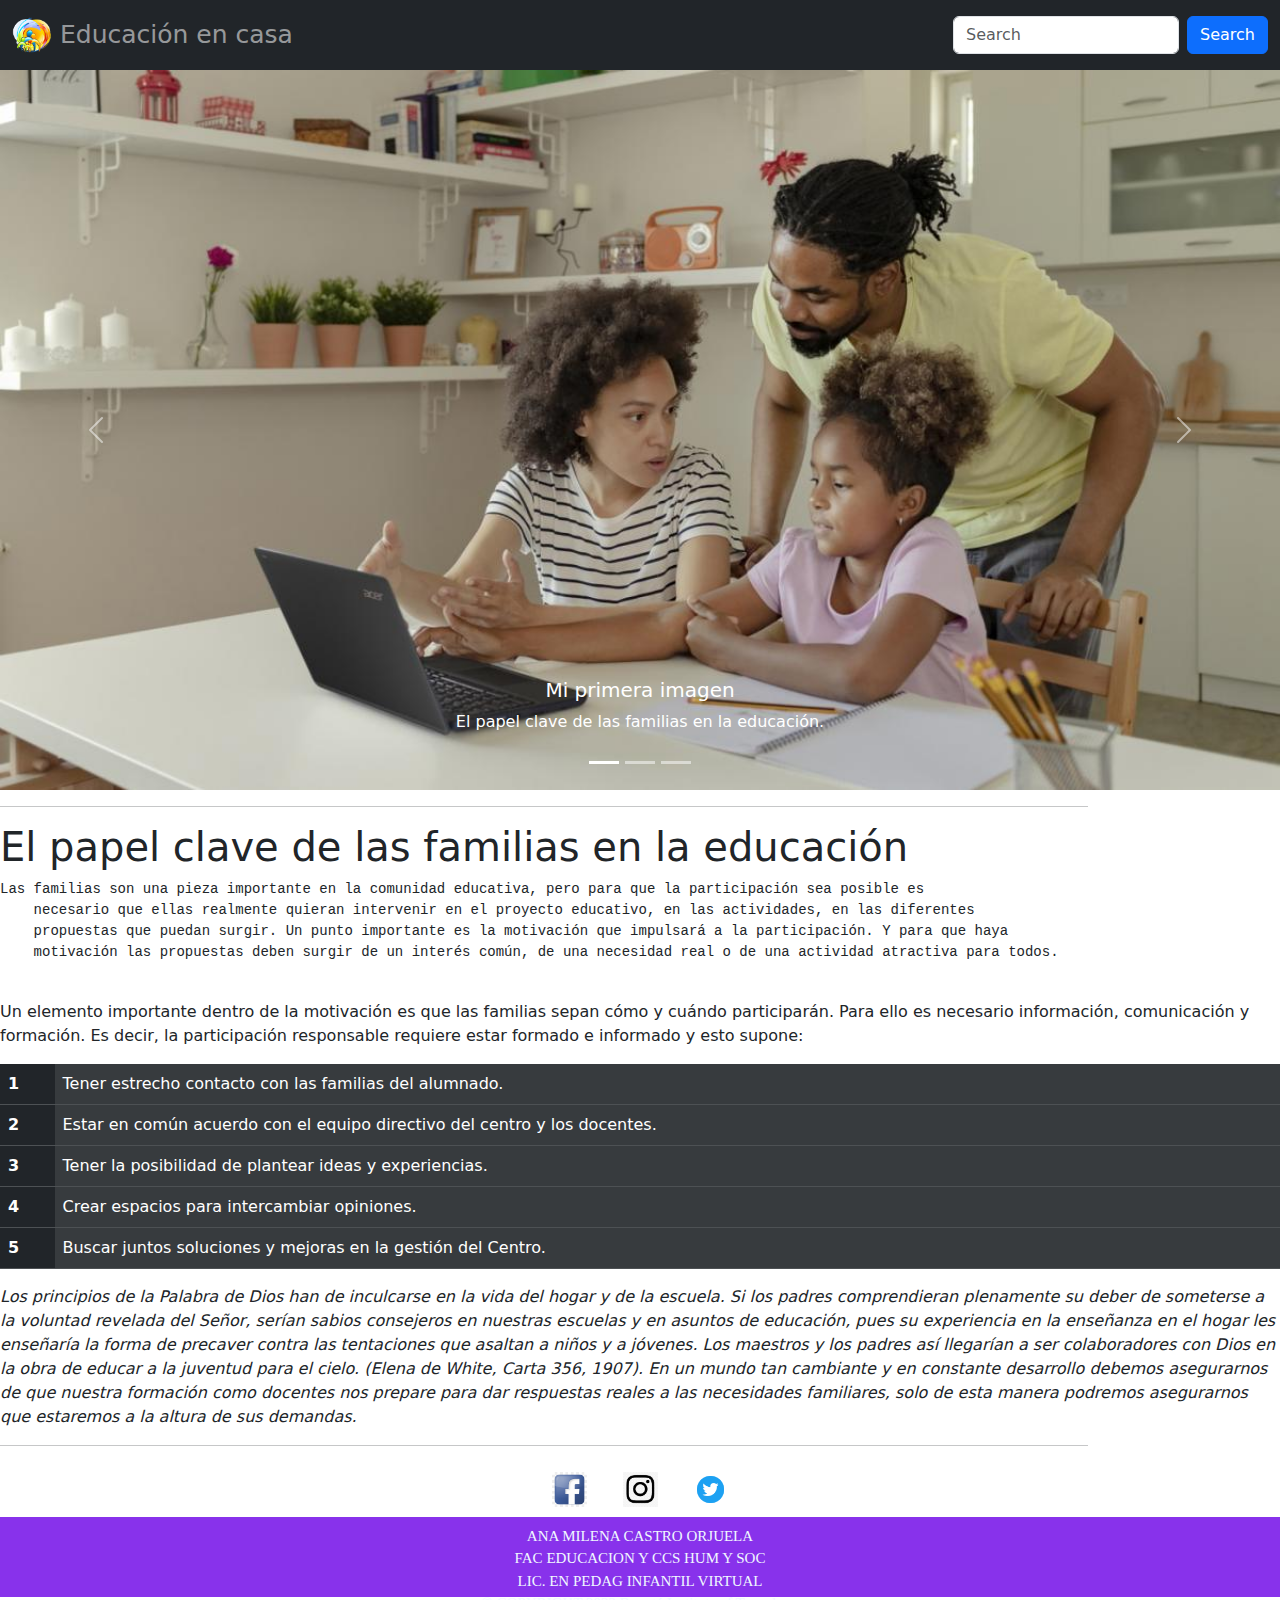
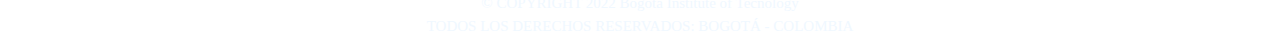
<file: index.html>
<!DOCTYPE html>
<html lang="en">

<head>
  <meta charset="UTF-8">
  <meta http-equiv="X-UA-Compatible" content="IE=edge">
  <meta name="viewport" content="width=device-width, initial-scale=1.0">
  <title>Document</title>
  <link rel="stylesheet" href="css/estilo.css">
  <link href="https://cdn.jsdelivr.net/npm/bootstrap@5.1.3/dist/css/bootstrap.min.css" rel="stylesheet">
  <link href="https://cdn.jsdelivr.net/npm/bootstrap@5.1.3/dist/css/bootstrap.min.css" rel="stylesheet"
    integrity="sha384-1BmE4kWBq78iYhFldvKuhfTAU6auU8tT94WrHftjDbrCEXSU1oBoqyl2QvZ6jIW3" crossorigin="anonymous">

</head>

<body>

  <nav class="navbar navbar-expand-sm navbar-dark bg-dark">
    <div class="container-fluid">
      <img src="img/familia.png" alt="Logo" style="width:40px;" class="rounded-pill">
      <button class="navbar-toggler" type="button" data-bs-toggle="collapse" data-bs-target="#mynavbar">
        <span class="navbar-toggler-icon"></span>
      </button>
      <div class="collapse navbar-collapse" id="mynavbar">
        <ul class="navbar-nav me-auto">
          <li class="nav-item">
            <a id="tMenu" class="nav-link" href="educacion.html">Educación en casa</a>
          </li>
        </ul>
        <form class="d-flex">
          <input class="form-control me-2" type="text" placeholder="Search">
          <button class="btn btn-primary" type="button">Search</button>
        </form>
      </div>
    </div>
  </nav>

  <div id="carouselExampleCaptions" class="carousel slide" data-bs-ride="carousel">
    <div class="carousel-indicators">
      <button type="button" data-bs-target="#carouselExampleCaptions" data-bs-slide-to="0" class="active"
        aria-current="true" aria-label="Slide 1"></button>
      <button type="button" data-bs-target="#carouselExampleCaptions" data-bs-slide-to="1"
        aria-label="Slide 2"></button>
      <button type="button" data-bs-target="#carouselExampleCaptions" data-bs-slide-to="2"
        aria-label="Slide 3"></button>
    </div>
    <div class="carousel-inner">
      <div class="carousel-item active">
        <img src="img/familia1.jpeg" class="d-block w-100" alt="...">
        <div class="carousel-caption d-none d-md-block">
          <h5>Mi primera imagen</h5>
          <p>El papel clave de las familias en la educación.</p>
        </div>
      </div>
      <div class="carousel-item">
        <img src="img/familia2.jpg" class="d-block w-100" alt="...">
        <div class="carousel-caption d-none d-md-block">
          <h5>Mi Segunda imagen</h5>
          <p>El papel clave de las familias en la educación.</p>
        </div>
      </div>
      <div class="carousel-item">
        <img src="img/familia3.jpg" class="d-block w-100" alt="...">
        <div class="carousel-caption d-none d-md-block">
          <h5>Mi tercera imagen</h5>
          <p>El papel clave de las familias en la educación.</p>
        </div>
      </div>
    </div>
    <button class="carousel-control-prev" type="button" data-bs-target="#carouselExampleCaptions" data-bs-slide="prev">
      <span class="carousel-control-prev-icon" aria-hidden="true"></span>
      <span class="visually-hidden">Previous</span>
    </button>
    <button class="carousel-control-next" type="button" data-bs-target="#carouselExampleCaptions" data-bs-slide="next">
      <span class="carousel-control-next-icon" aria-hidden="true"></span>
      <span class="visually-hidden">Next</span>
    </button>
  </div>

  <hr width="85%" color="green">
  <h1>El papel clave de las familias en la educación</h1>

  <pre>Las familias son una pieza importante en la comunidad educativa, pero para que la participación sea posible es 
    necesario que ellas realmente quieran intervenir en el proyecto educativo, en las actividades, en las diferentes 
    propuestas que puedan surgir. Un punto importante es la motivación que impulsará a la participación. Y para que haya 
    motivación las propuestas deben surgir de un interés común, de una necesidad real o de una actividad atractiva para todos.
    </pre>

  <p>Un elemento importante dentro de la motivación es que las familias sepan cómo y cuándo participarán.
    Para ello es necesario información, comunicación y formación.

    Es decir, la participación responsable requiere estar formado e informado y esto supone:
  </p>
  <table class="table table-dark">
    <tbody>
      <tr>
        <th scope="row">1</th>
        <td colspan="2" class="table-active">Tener estrecho contacto con las familias del alumnado.</td>
      </tr>
      <tr>
        <th scope="row">2</th>
        <td colspan="2" class="table-active">Estar en común acuerdo con el equipo directivo del centro y los docentes.</td>
      </tr>
      <tr>
        <th scope="row">3</th>
        <td colspan="2" class="table-active">Tener la posibilidad de plantear ideas y experiencias.</td>
      </tr>
      <tr>
        <th scope="row">4</th>
        <td colspan="2" class="table-active">Crear espacios para intercambiar opiniones.</td>
      </tr>
      <tr>
        <th scope="row">5</th>
        <td colspan="2" class="table-active">Buscar juntos soluciones y mejoras en la gestión del Centro.</td>
      </tr>
    </tbody>
  </table>

  <i>Los principios de la Palabra de Dios han de inculcarse en la vida del hogar y de la escuela. Si los padres
    comprendieran plenamente su deber de someterse a la voluntad revelada del Señor, serían sabios consejeros en
    nuestras escuelas y en asuntos de educación, pues su experiencia en la enseñanza en el hogar les enseñaría la forma
    de precaver contra las tentaciones que asaltan a niños y a jóvenes. Los maestros y los padres así llegarían a ser
    colaboradores con Dios en la obra de educar a la juventud para el cielo. (Elena de White, Carta 356, 1907).
  </i>
  <i>
    En un mundo tan cambiante y en constante desarrollo debemos asegurarnos de que nuestra formación como docentes nos
    prepare para dar respuestas reales a las necesidades familiares, solo de esta manera podremos asegurarnos que
    estaremos a la altura de sus demandas.
  </i>

  <footer>
    <hr width="85%" color="green">
    <div class="iconosredes">

      <div class="ajustesiconos">
        <a target="_blank" href="https://es-la.facebook.com/"><img class="imagenicono" src="img/face.jpg"></a>
      </div>

      <div class="ajustesiconos">
        <a target="_blank" href="https://twitter.com/?lang=es"><img class="imagenicono" src="img/insta.jpg"></a>
      </div>

      <div class="ajustesiconos">
        <a target="_blank" href="https://www.instagram.com/?hl=es-la"><img class="imagenicono" src="img/twt.png"
            onclick="return confirmacion()"></a>
      </div>

    </div>

    <div class="textofooter">
      <p>
        ANA MILENA CASTRO ORJUELA<br>
        FAC EDUCACION Y CCS HUM Y SOC<br>
        LIC. EN PEDAG INFANTIL VIRTUAL<br>
        © COPYRIGHT 2022 Bogotá Institute of Tecnology<br>
        TODOS LOS DERECHOS RESERVADOS: BOGOTÁ - COLOMBIA
    </p>
    </div>
  </footer>

  <script src="js/script.js"></script>
  <script src="https://cdn.jsdelivr.net/npm/bootstrap@5.1.3/dist/js/bootstrap.bundle.min.js"></script>
  <script src="https://cdn.jsdelivr.net/npm/bootstrap@5.1.3/dist/js/bootstrap.bundle.min.js"
    integrity="sha384-ka7Sk0Gln4gmtz2MlQnikT1wXgYsOg+OMhuP+IlRH9sENBO0LRn5q+8nbTov4+1p"
    crossorigin="anonymous"></script>
  <script src="https://cdn.jsdelivr.net/npm/@popperjs/core@2.10.2/dist/umd/popper.min.js"
    integrity="sha384-7+zCNj/IqJ95wo16oMtfsKbZ9ccEh31eOz1HGyDuCQ6wgnyJNSYdrPa03rtR1zdB"
    crossorigin="anonymous"></script>
  <script src="https://cdn.jsdelivr.net/npm/bootstrap@5.1.3/dist/js/bootstrap.min.js"
    integrity="sha384-QJHtvGhmr9XOIpI6YVutG+2QOK9T+ZnN4kzFN1RtK3zEFEIsxhlmWl5/YESvpZ13"
    crossorigin="anonymous"></script>


</body>

</html>
</file>
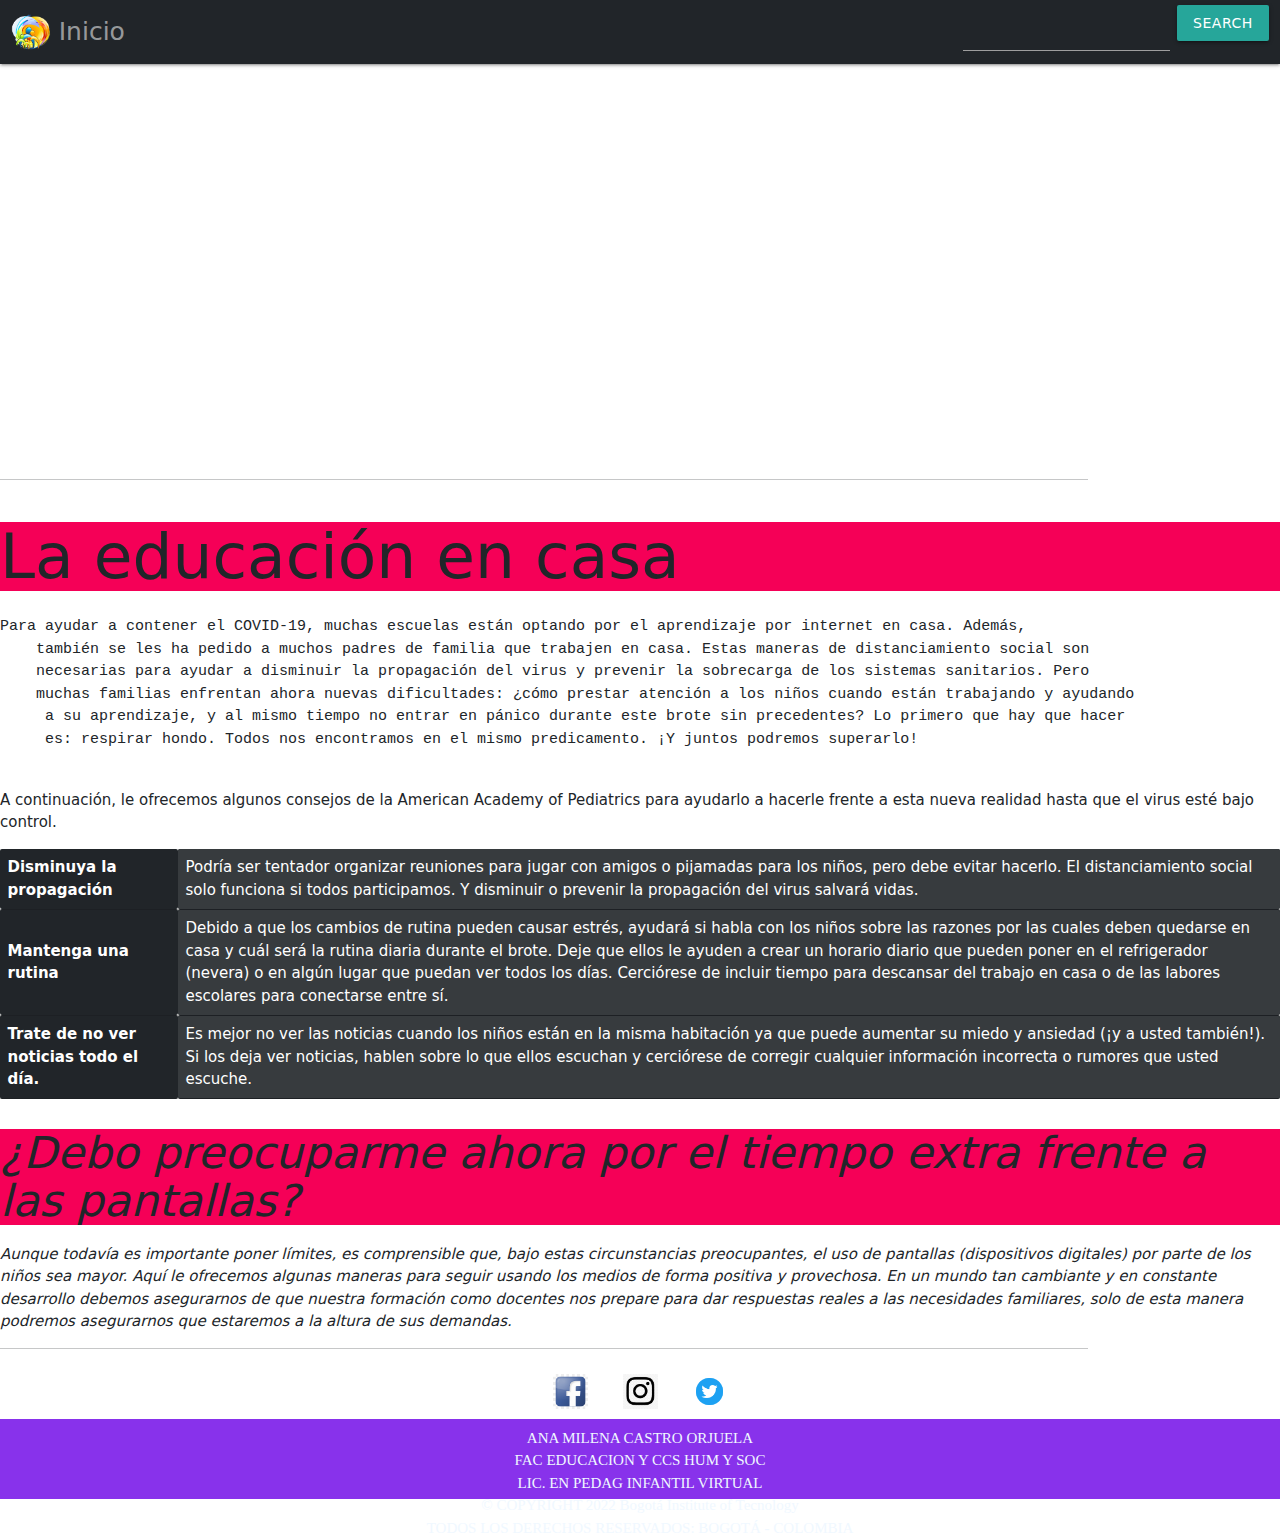
<file: educacion.html>
<!DOCTYPE html>
<html lang="en">

<head>
  <meta charset="UTF-8">
  <meta http-equiv="X-UA-Compatible" content="IE=edge">
  <meta name="viewport" content="width=device-width, initial-scale=1.0">
  <title>Document</title>
  <link rel="stylesheet" href="css/estilo.css">
  <link href="https://cdn.jsdelivr.net/npm/bootstrap@5.1.3/dist/css/bootstrap.min.css" rel="stylesheet">
  <link href="https://cdn.jsdelivr.net/npm/bootstrap@5.1.3/dist/css/bootstrap.min.css" rel="stylesheet"
    integrity="sha384-1BmE4kWBq78iYhFldvKuhfTAU6auU8tT94WrHftjDbrCEXSU1oBoqyl2QvZ6jIW3" crossorigin="anonymous">
  <!-- Compiled and minified CSS -->
  <link rel="stylesheet" href="https://cdnjs.cloudflare.com/ajax/libs/materialize/1.0.0/css/materialize.min.css">
  <!--Import Google Icon Font-->
  <link href="https://fonts.googleapis.com/icon?family=Material+Icons" rel="stylesheet">

</head>

<body>

  <nav class="navbar navbar-expand-sm navbar-dark bg-dark">
    <div class="container-fluid">
      <img src="img/familia.png" alt="Logo" style="width:40px;" class="rounded-pill">
      <button class="navbar-toggler" type="button" data-bs-toggle="collapse" data-bs-target="#mynavbar">
        <span class="navbar-toggler-icon"></span>
      </button>
      <div class="collapse navbar-collapse" id="mynavbar">
        <ul class="navbar-nav me-auto">
          <li class="nav-item">
            <a id="tMenu" class="nav-link" href="index.html">Inicio</a>
          </li>
        </ul>
        <form class="d-flex">
          <input class="form-control me-2" type="text" placeholder="Search">
          <button class="btn btn-primary" type="button">Search</button>
        </form>
      </div>
    </div>
  </nav>

  <div id="carouselExampleCaptions" class="carousel slide" data-bs-ride="carousel">
    <div class="carousel-indicators">
      <button type="button" data-bs-target="#carouselExampleCaptions" data-bs-slide-to="0" class="active"
        aria-current="true" aria-label="Slide 1"></button>
      <button type="button" data-bs-target="#carouselExampleCaptions" data-bs-slide-to="1"
        aria-label="Slide 2"></button>
      <button type="button" data-bs-target="#carouselExampleCaptions" data-bs-slide-to="2"
        aria-label="Slide 3"></button>
    </div>
    <div class="carousel-inner">
      <div class="carousel-item active">
        <img src="img/familia1.jpeg" class="d-block w-100" alt="...">
        <div class="carousel-caption d-none d-md-block">
          <h5>Mi primera imagen</h5>
          <p>El papel clave de las familias en la educación.</p>
        </div>
      </div>
      <div class="carousel-item">
        <img src="img/familia2.jpg" class="d-block w-100" alt="...">
        <div class="carousel-caption d-none d-md-block">
          <h5>Mi Segunda imagen</h5>
          <p>El papel clave de las familias en la educación.</p>
        </div>
      </div>
      <div class="carousel-item">
        <img src="img/familia3.jpg" class="d-block w-100" alt="...">
        <div class="carousel-caption d-none d-md-block">
          <h5>Mi tercera imagen</h5>
          <p>El papel clave de las familias en la educación.</p>
        </div>
      </div>
    </div>
    <button class="carousel-control-prev" type="button" data-bs-target="#carouselExampleCaptions" data-bs-slide="prev">
      <span class="carousel-control-prev-icon" aria-hidden="true"></span>
      <span class="visually-hidden">Previous</span>
    </button>
    <button class="carousel-control-next" type="button" data-bs-target="#carouselExampleCaptions" data-bs-slide="next">
      <span class="carousel-control-next-icon" aria-hidden="true"></span>
      <span class="visually-hidden">Next</span>
    </button>
  </div>

  <hr width="85%" color="green">
  <h1 class="#f50057 pink accent-3">La educación en casa</h1>

  <pre>Para ayudar a contener el COVID-19, muchas escuelas están optando por el aprendizaje por internet en casa. Además,    
    también se les ha pedido a muchos padres de familia que trabajen en casa. Estas maneras de distanciamiento social son 
    necesarias para ayudar a disminuir la propagación del virus y prevenir la sobrecarga de los sistemas sanitarios. Pero 
    muchas familias enfrentan ahora nuevas dificultades: ¿cómo prestar atención a los niños cuando están trabajando y ayudando
     a su aprendizaje, y al mismo tiempo no entrar en pánico durante este brote sin precedentes? Lo primero que hay que hacer 
     es: respirar hondo. Todos nos encontramos en el mismo predicamento. ¡Y juntos podremos superarlo! 
    </pre>

  <p>A continuación, le ofrecemos algunos consejos de la American Academy of Pediatrics para ayudarlo a hacerle
    frente a esta nueva realidad hasta que el virus esté bajo control.
  </p>
  <table class="table table-dark">
    <tbody>
      <tr>
        <th scope="row">Disminuya la propagación</th>
        <td colspan="2" class="table-active">Podría ser tentador organizar reuniones para jugar con amigos o pijamadas
          para los niños,
          pero debe evitar hacerlo. El distanciamiento social solo funciona si todos participamos. Y disminuir o
          prevenir la
          propagación del virus salvará vidas.
        </td>
      </tr>
      <tr>
        <th scope="row">Mantenga una rutina</th>
        <td colspan="2" class="table-active">Debido a que los cambios de rutina pueden causar estrés, ayudará si habla
          con los niños sobre las razones por las cuales deben quedarse en casa y cuál será la rutina diaria durante el
          brote. Deje que ellos le ayuden a crear un horario diario que pueden poner en el refrigerador (nevera) o en
          algún lugar que puedan ver todos los días. Cerciórese de incluir tiempo para descansar del trabajo en casa o
          de las labores escolares para conectarse entre sí.
        </td>
      </tr>
      <tr>
        <th scope="row">Trate de no ver noticias todo el día. </th>
        <td colspan="2" class="table-active">Es mejor no ver las noticias cuando los niños están en la misma habitación
          ya que puede aumentar su miedo y ansiedad (¡y a usted también!). Si los deja ver noticias, hablen sobre lo que
          ellos escuchan y cerciórese de corregir cualquier información incorrecta o rumores que usted escuche.</td>
      </tr>

    </tbody>
  </table>

  <i>
    <h3 class="#f50057 pink accent-3">¿Debo preocuparme ahora por el tiempo extra frente a las pantallas?</h3>
    Aunque todavía es importante poner límites, es comprensible que, bajo estas circunstancias preocupantes, el uso de
    pantallas (dispositivos digitales) por parte de los niños sea mayor. Aquí le ofrecemos algunas maneras para seguir
    usando los medios de forma positiva y provechosa.
  </i>
  <i>
    En un mundo tan cambiante y en constante desarrollo debemos asegurarnos de que nuestra formación como docentes nos
    prepare para dar respuestas reales a las necesidades familiares, solo de esta manera podremos asegurarnos que
    estaremos a la altura de sus demandas.
  </i>

  <footer>
    <hr width="85%" color="green">
    <div class="iconosredes">

      <div class="ajustesiconos">
        <a target="_blank" href="https://es-la.facebook.com/"><img class="imagenicono" src="img/face.jpg"></a>
      </div>

      <div class="ajustesiconos">
        <a target="_blank" href="https://twitter.com/?lang=es"><img class="imagenicono" src="img/insta.jpg"></a>
      </div>

      <div class="ajustesiconos">
        <a target="_blank" href="https://www.instagram.com/?hl=es-la"><img class="imagenicono" src="img/twt.png"
            onclick="return confirmacion()"></a>
      </div>

    </div>

    <div class="textofooter">
      <p>
        ANA MILENA CASTRO ORJUELA<br>
        FAC EDUCACION Y CCS HUM Y SOC<br>
        LIC. EN PEDAG INFANTIL VIRTUAL<br>
        © COPYRIGHT 2022 Bogotá Institute of Tecnology<br>
        TODOS LOS DERECHOS RESERVADOS: BOGOTÁ - COLOMBIA
      </p>
    </div>
  </footer>

  <script src="js/script.js"></script>
  <script src="https://cdn.jsdelivr.net/npm/bootstrap@5.1.3/dist/js/bootstrap.bundle.min.js"></script>
  <script src="https://cdn.jsdelivr.net/npm/bootstrap@5.1.3/dist/js/bootstrap.bundle.min.js"
    integrity="sha384-ka7Sk0Gln4gmtz2MlQnikT1wXgYsOg+OMhuP+IlRH9sENBO0LRn5q+8nbTov4+1p"
    crossorigin="anonymous"></script>
  <script src="https://cdn.jsdelivr.net/npm/@popperjs/core@2.10.2/dist/umd/popper.min.js"
    integrity="sha384-7+zCNj/IqJ95wo16oMtfsKbZ9ccEh31eOz1HGyDuCQ6wgnyJNSYdrPa03rtR1zdB"
    crossorigin="anonymous"></script>
  <script src="https://cdn.jsdelivr.net/npm/bootstrap@5.1.3/dist/js/bootstrap.min.js"
    integrity="sha384-QJHtvGhmr9XOIpI6YVutG+2QOK9T+ZnN4kzFN1RtK3zEFEIsxhlmWl5/YESvpZ13"
    crossorigin="anonymous"></script>

  <!-- Compiled and minified JavaScript -->
  <script src="https://cdnjs.cloudflare.com/ajax/libs/materialize/1.0.0/js/materialize.min.js"></script>

</body>

</html>
</file>
<file: css/estilo.css>
.boton_derecho{
    padding: 10px;
    font-weight: 600;
    font-size: 20px;
    border-radius: 6px;
    border: 2px solid #69ec11;
    text-decoration: none;
    color: #ffffff;
    background-color: #8832eb;
  }
  .boton_derecho:hover{
    color: #0cf546;
    background-color: #f30808;
  }
  .boton_vulnerable{
    padding: 10px;
    font-weight: 600;
    font-size: 20px;
    border-radius: 6px;
    border: 2px solid #fa04ee;
    text-decoration: none;
    color: #ffffff;
    background-color: #1883ba;
  }
  .boton_vulnerable:hover{
    color: #f1f509;
    background-color: #e91b82;
  }
  .div{
    text-align: center;
  }
  .iconosredes{
    text-align: center;
  }
  .ajustesiconos{
    display: inline-flex;
    margin: 10px 15px;
  }
  .imagenicono{
      width: 35px;
      height: 35px;
    }
  
  .textofooter{
    padding-top: 8px;
    width: 100%;
    font-family: cursive;
    text-align: center;
    color: aliceblue;
    font-size: 15px;
    background-color: #8832eb;
    height: 80px;
  }

  #columna {
    background-color: black;
    color: white;
    font-size: 15px;
  }
  #tMenu{
    font-size: 25px;
  }
</file>
